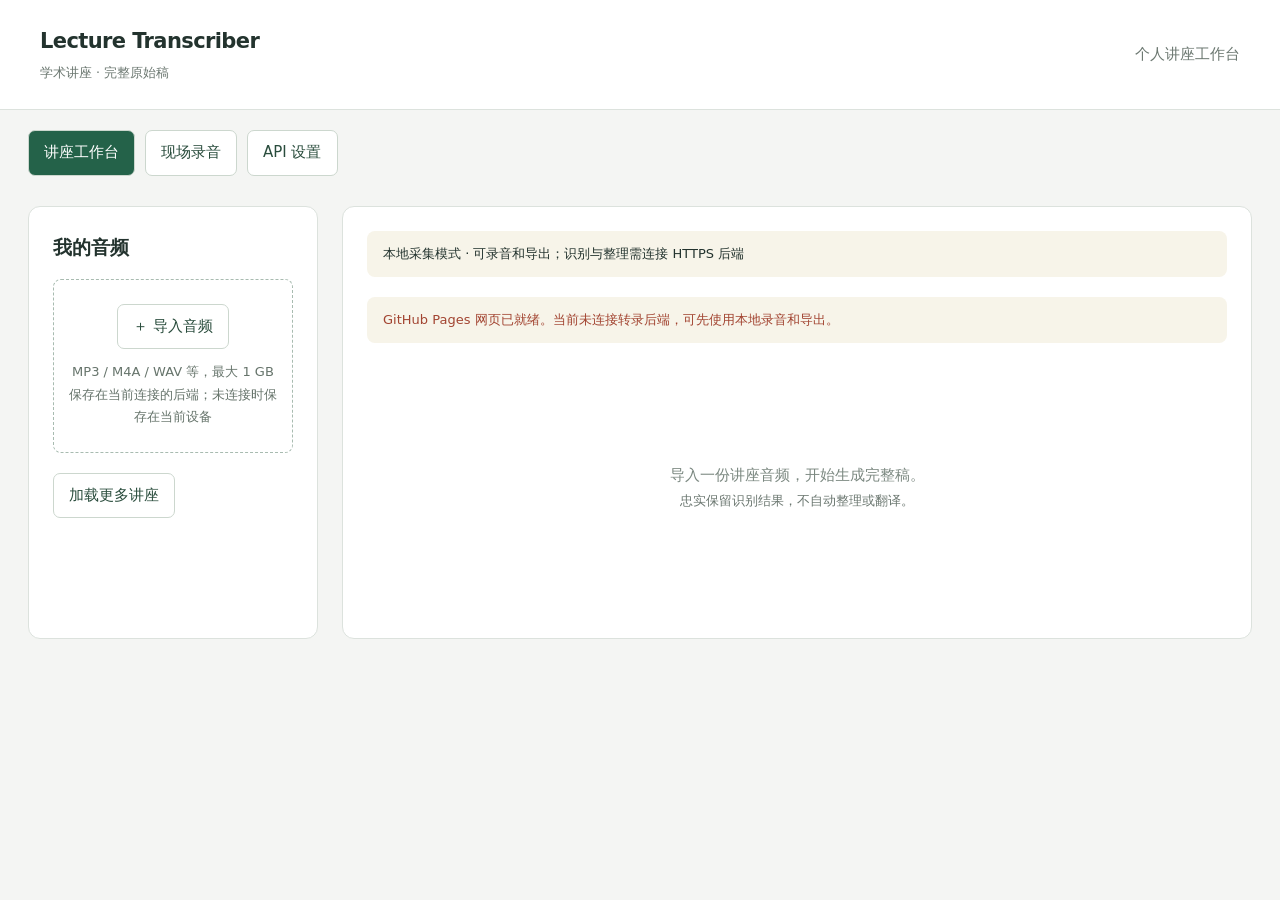
<file: site/index.html>
<!doctype html>
<html lang="zh-CN" data-host="pages">
<head>
  <meta charset="utf-8">
  <meta name="viewport" content="width=device-width,initial-scale=1">
  <title>Lecture Transcriber</title>
  <link rel="stylesheet" href="./static/style.css">
  <script defer src="./static/connection.js"></script>
  <script defer src="./static/app.js"></script>
  <script defer src="./static/workspace.js"></script>
  <script type="module" src="./static/recorder.js"></script>
  <link rel="manifest" href="./static/manifest.webmanifest">
  <meta name="theme-color" content="#246249">
  <meta name="apple-mobile-web-app-capable" content="yes">
  <link rel="apple-touch-icon" href="./static/icon-180.png">
</head>
<body>
<header><div><h1>Lecture Transcriber</h1><small>学术讲座 · 完整原始稿</small></div><span class="muted">个人讲座工作台</span></header>
<nav class="topnav"><button data-page="workspace">讲座工作台</button><button data-page="record">现场录音</button><button data-page="settings">API 设置</button></nav>
<main>
  <aside class="panel">
    <h2>我的音频</h2>
    <div class="drop">
      <label class="file">＋ 导入音频<input id="file" type="file" accept=".aac,.amr,.avi,.flac,.flv,.m4a,.mkv,.mov,.mp3,.mp4,.mpeg,.ogg,.opus,.wav,.webm,.wma,.wmv"></label>
      <p class="info">MP3 / M4A / WAV 等，最大 1 GB<br>保存在当前连接的后端；未连接时保存在当前设备</p>
      <div id="importProgress" class="import-progress" hidden>
        <div class="progress-heading"><span id="importLabel">保存到本机</span><strong id="importPercent">0%</strong></div>
        <div id="importBar" class="bar" role="progressbar" aria-label="保存到本机" aria-valuemin="0" aria-valuemax="100" aria-valuenow="0"><span></span></div>
        <div id="importMeta" class="progress-meta"></div>
      </div>
    </div>
    <div id="list"></div><button id="moreProjects">加载更多讲座</button>
  </aside>
  <section class="panel">
    <div id="config" class="notice">正在检查配置…</div>
    <div id="connection" class="notice error" role="status" hidden>暂时无法获取任务状态，请检查本机程序是否运行。下面保留最后一次获取的进度。</div>
    <div id="empty" class="empty">导入一份讲座音频，开始生成完整稿。<br><small>忠实保留识别结果，不自动整理或翻译。</small></div>
    <div id="detail" hidden>
      <h2 id="name"></h2>
      <details class="section-box"><summary>讲座信息</summary><div class="field-grid"><label>讲座名称<input id="projectTitle"></label><label>录音日期<input id="projectDate" type="date"></label><label class="wide">讲座主题<input id="projectTopic" placeholder="填写主题后，转录前自动生成术语，无需确认"></label></div><label><input id="diarization" type="checkbox"> 启用正式说话人分离（单声道，官方建议不超过两小时）</label><button id="saveProject">保存讲座信息</button><button id="again">保留版本并重新识别</button></details>
      <div id="state" class="info" aria-live="polite"></div>
      <div id="error" class="error" role="status"></div>
      <div class="progress-grid">
        <section class="progress-card">
          <div class="progress-heading"><h3>01 <span>上传音频</span></h3><strong id="cloudPercent">待上传</strong></div>
          <div id="cloudBar" class="bar" role="progressbar" aria-label="上传音频" aria-valuemin="0" aria-valuemax="100" aria-valuenow="0"><span></span></div>
          <div id="cloudLabel" class="progress-label">音频已在本机，尚未发送</div>
          <div id="cloudMeta" class="progress-meta"></div>
        </section>
        <section class="progress-card">
          <div class="progress-heading"><h3>02 <span>识别完整稿</span></h3><strong id="recognitionValue">待开始</strong></div>
          <div id="recognitionBar" class="bar" role="progressbar" aria-label="识别完整稿" aria-valuemin="0" aria-valuemax="100" aria-valuenow="0"><span></span></div>
          <div id="recognitionLabel" class="progress-label">上传完成后开始识别</div>
          <div id="recognitionMeta" class="progress-meta"></div>
        </section>
      </div>
      <div class="toolbar"><button id="start" class="primary">临时上传并转录</button></div>
      <p class="info">仅在点击转录后发送这份音频。使用百炼临时上传，无需配置自有 OSS；临时文件约 48 小时自动清理，应用无法提前删除。此通道仅供开发测试。识别可能产生费用，本机原音频始终保留。</p>
      <div class="toolbar">
        <select id="revision" aria-label="稿件历史版本"></select><button id="editVersion">编辑此版本</button>
        <button id="save">保存编辑稿</button><button id="txt">导出 TXT</button><button id="md">导出 Markdown</button><button id="json">导出稿件 JSON</button>
      </div>
      <div class="toolbar"><label><input id="includeTime" type="checkbox"> 导出时间戳</label><label><input id="includeSpeaker" type="checkbox"> 导出说话人</label><label><input id="paragraphMode" type="checkbox" checked> 段落视图</label><button id="lightTidy">轻度整理</button><button id="deepTidy">深度整理</button><button id="showDiff">与来源版本比较</button></div>
      <div class="toolbar"><button id="restoreDraft" hidden>恢复本地未提交草稿</button><span id="draftStatus" class="info"></span></div><div id="aiActions" class="info" role="status"></div>
      <div id="paragraphs"></div>
      <textarea id="text" readonly aria-label="完整稿内容" placeholder="识别完成后，完整文字将在这里显示。"></textarea>
      <pre id="diff" hidden></pre><pre id="modelRuns" hidden></pre>
      <details class="section-box"><summary>专业词汇表</summary><p class="info">词汇仅作识别辅助，不强制替换原话。权重 1–5；更改应用于新任务和下次实时连接。</p><div id="vocabStatus" class="info"></div><div id="vocabEntries"></div><button id="addVocab">添加词条</button><button id="saveVocab">保存词汇表</button><button id="generateVocab">根据主题重新生成</button><label>领域背景<textarea id="vocabBackground" class="short"></textarea></label><label>上下文（最多400字）<textarea id="vocabContext" maxlength="400" class="short"></textarea></label></details>
      <details class="section-box"><summary>说话人</summary><div id="speakerEntries"></div><button id="saveSpeakers">保存说话人名称</button><p class="info">实时阶段不区分说话人；完整音频识别后正式编号。不同任务的编号不自动认定为同一人。</p></details>
      <div class="toolbar"><button id="backupProject">导出完整项目备份</button><button id="downloadAudio">导出原音频</button><button id="stopWaiting">停止本地等待</button><button id="deleteProject">删除项目</button><button id="showRuns">查看模型调用记录</button></div>
      <p class="info">原始识别稿始终保留。编辑稿需点击保存；每次保存均保留本地历史快照。不自动润色或翻译，请结合原音频核对。识别前校验音频并将所有音轨、声道混合为无损单声道副本，原音频保留。重叠讲话仍可能难以辨认。默认不启用说话人分离。</p>
    </div>
  </section>
</main>
<section id="recordPage" class="page-panel" hidden>
  <h2>现场录音</h2><p class="info">iPhone 请在 Safari 中“添加到主屏幕”。只支持前台录音；后台、锁屏和系统中断可能停止录音，真实 iPhone 尚待验收。</p>
  <div class="field-grid"><label>讲座名称<input id="recordTitle" placeholder="现场录音"></label><label>讲座主题<input id="recordTopic" placeholder="用于自动生成专业词汇"></label></div>
  <label><input id="enableLive" type="checkbox"> 开启实时识别（会通过后端发送实时音频，可能产生费用）</label>
  <div class="record-clock"><strong id="recordDuration">0:00</strong><span id="recordState">尚未开始</span></div>
  <div class="health-grid"><div id="recordNetwork">检查网络…</div><div id="recordSave">暂无音频片段</div><div id="recordLive">实时识别未开启</div><div id="recordWake">录音时会尝试请求屏幕常亮</div></div>
  <div id="recordNotice" class="notice" role="status">每个片段在本地数据库确认保存后，才显示已保存。</div>
  <div class="toolbar"><button id="startRecord" class="primary">开始录音</button><button id="pauseRecord" disabled>暂停</button><button id="stopRecord" disabled>结束录音</button><button id="emergencyAudio">导出未保存的内存片段</button><select id="liveMode" aria-label="实时稿显示模式"><option value="subtitle">字幕模式</option><option value="document">文档模式</option></select></div>
  <div id="liveSubtitle" class="subtitle" aria-live="polite">等待识别文字…</div><pre id="liveDocument" class="live-document" hidden></pre>
  <div id="recordTransfer" class="info" role="status"></div><progress id="recordUploadProgress" max="100" value="0" hidden aria-label="上传到私人后端"></progress><div id="localStorageUsed" class="info"></div><h3>本机录音与恢复</h3><p class="info">浏览器存储可能被系统清理，请及时导出音频；异常退出恢复不保证末尾片段可播放。这里不会自动删除片段。</p><div id="localRecordings"></div>
  <label class="file">恢复录音备份（选择音频及录音信息 JSON）<input id="restoreRecording" type="file" multiple accept="audio/*,.json,.webm,.m4a,.wav"></label>
</section>
<section id="settingsPage" class="page-panel" hidden>
  <section id="backendConnection" hidden><h2>连接私人转录后端</h2><p class="info">GitHub Pages 只托管网页。本地录音、保存和导出无需后端；实时识别、完整转录和整理需要另外运行的 HTTPS 后端。此处不填写百炼 API Key。</p><label>HTTPS 后端地址<input id="backendAddress" type="url" placeholder="https://backend.example.com"></label><button id="saveBackend">保存后端地址</button><button id="disconnectBackend">断开后端</button><div id="backendStatus" class="info"></div><hr></section>
  <h2>API 设置</h2><p class="info">密钥保存在后端，不返回给浏览器。留空密钥表示保留现有配置。</p>
  <div class="field-grid"><label>百炼 Workspace ID<input id="settingWorkspace"></label><label>地域<select id="settingRegion"><option value="cn-beijing">北京</option><option value="ap-southeast-1">新加坡</option></select></label><label>百炼 API Key<input id="settingKey" type="password" autocomplete="new-password"></label><label>整理 / 词汇模型<input id="settingModel" placeholder="填写你开通的 LLM 模型 ID"></label><label>可选 LLM Base URL<input id="settingBase" placeholder="默认使用百炼兼容接口"></label><label>可选 LLM API Key<input id="settingLlmKey" type="password" autocomplete="new-password"></label></div><button id="saveSettings">保存设置</button>
  <hr><h3>手动迁移与恢复</h3><p class="info">在设备间手动传输备份，不自动云同步。录音页面可直接导出本机音频；工作台可导出完整项目 ZIP。</p><label class="file">恢复项目备份<input type="file" id="restoreProject" accept=".zip"></label><div id="restoreStatus" class="info"></div>
  <hr><h3>设备能力与真机验收</h3><button id="deviceCheck">检查并导出设备能力报告</button><pre id="deviceReport"></pre><p class="info">能力检测不等于长时间录音验收。iPhone 需实际检查麦克风、暂停继续、断网、锁屏中断、存储失败和片段恢复。</p>
</section>
<dialog id="loginDialog"><h2>私人访问</h2><label>访问口令<input id="accessToken" type="password" autocomplete="current-password"></label><button id="loginButton">登录</button><div id="loginError" class="error"></div></dialog>
<div id="message" role="status" hidden></div>
</body>
</html>
</file>
<file: site/static/style.css>
*{box-sizing:border-box}
[hidden]{display:none!important}
body{margin:0;background:#f4f5f3;color:#23332e;font:15px/1.7 system-ui,'Microsoft YaHei',sans-serif}
header{padding:24px 40px;background:white;border-bottom:1px solid #dce2dd;display:flex;justify-content:space-between;align-items:center}
h1{font-size:21px;margin:0;letter-spacing:-.6px}small,.muted{color:#6b7770}
main{max-width:1400px;margin:30px auto;padding:0 28px;display:grid;grid-template-columns:290px minmax(0,1fr);gap:24px}
.panel{background:white;border:1px solid #dce2dd;border-radius:12px;padding:24px;min-width:0}
h2{margin:0 0 16px;font-size:19px;overflow-wrap:anywhere}
button,.file{border:1px solid #ccd7ce;border-radius:7px;background:white;color:#294c3c;padding:9px 15px;cursor:pointer;font:inherit;display:inline-block}
button:hover,.file:hover{background:#edf3ed}button.primary{background:#246249;color:white;border-color:#246249}
button:disabled{opacity:.55;cursor:default}input[type=file]{display:none}
.file:has(input:disabled){opacity:.5;cursor:default}
.drop{border:1px dashed #a8bbb0;padding:24px 14px;text-align:center;border-radius:8px;margin-bottom:20px}
.drop p{margin:12px 0 0}.item{display:block;text-align:left;width:100%;margin:8px 0;overflow-wrap:anywhere}
.selected{border-color:#246249;background:#edf3ed}.status{font-size:12px;color:#65786d}
.toolbar{display:flex;gap:8px;flex-wrap:wrap;margin:18px 0}
textarea{width:100%;min-height:400px;border:1px solid #dce2dd;border-radius:8px;padding:24px;font:16px/2 system-ui;resize:vertical;color:#243b2f}
#message{position:fixed;bottom:22px;left:50%;transform:translateX(-50%);background:#253e31;color:white;padding:12px 24px;border-radius:9px;max-width:85%;z-index:10}
.notice{padding:12px 16px;background:#f7f4e9;border-radius:8px;margin-bottom:20px;font-size:13px}
.error{color:#a24431;overflow-wrap:anywhere}.empty{padding:100px 20px;text-align:center;color:#7b8880}
.info{font-size:13px;color:#66746b}select{padding:9px;border:1px solid #ccd7ce;border-radius:7px;font:inherit}
.progress-grid{display:grid;grid-template-columns:1fr 1fr;gap:16px;margin-top:20px}
.progress-card{border:1px solid #dce2dd;background:#fcfdfb;border-radius:10px;padding:18px;min-width:0}
.progress-heading{display:flex;align-items:center;justify-content:space-between;gap:8px;margin-bottom:14px;font-size:13px}
.progress-heading h3{margin:0;color:#85978c;font-size:12px;font-weight:500;white-space:nowrap}
.progress-heading h3 span{margin-left:8px;color:#263f30;font-size:14px;font-weight:600}
.progress-heading strong{color:#246249;font-size:13px;white-space:nowrap;font-variant-numeric:tabular-nums}
.bar{height:8px;border-radius:8px;background:#e7ede7;overflow:hidden;position:relative}
.bar span{display:block;height:100%;width:0;background:#2c7957;border-radius:inherit;transition:width .3s ease}
.bar.indeterminate span{width:35%;animation:flow 1.8s ease-in-out infinite}
.bar.failed span{background:#ae5a43}.bar.paused span{background:#a3b0a5}
.progress-label{font-size:13px;margin-top:12px;color:#3b5445;min-height:23px}
.progress-meta{font-size:12px;color:#748177;min-height:20px;margin-top:4px;font-variant-numeric:tabular-nums}
.import-progress{text-align:left;margin-top:20px}.import-progress .progress-heading{margin-bottom:8px}
@keyframes flow{0%{transform:translateX(-110%)}100%{transform:translateX(390%)}}
@media(prefers-reduced-motion:reduce){.bar.indeterminate span{animation:none;transform:translateX(90%)}.bar span{transition:none}}
@media(max-width:900px){main{grid-template-columns:240px minmax(0,1fr);padding:0 18px;gap:16px}.panel{padding:18px}.progress-grid{grid-template-columns:1fr}}
@media(max-width:650px){main{grid-template-columns:1fr}header{padding:18px}header>.muted{display:none}textarea{min-height:300px}}
.topnav{display:flex;gap:10px;max-width:1400px;margin:20px auto 0;padding:0 28px}.topnav button[aria-current=page]{background:#246249;color:white}
.page-panel{max-width:1100px;margin:28px auto;padding:28px;background:white;border:1px solid #dce2dd;border-radius:12px}
.field-grid{display:grid;grid-template-columns:1fr 1fr;gap:14px;margin:16px 0}.field-grid .wide{grid-column:1/-1}label{font-size:13px;color:#4a6152}label>input:not([type=checkbox]):not([type=file]),label>select{display:block;width:100%;margin:5px 0;padding:9px;border:1px solid #ccd7ce;border-radius:6px;font:inherit}
.section-box{margin:16px 0;border:1px solid #dce2dd;border-radius:8px;padding:14px}.section-box summary{cursor:pointer;font-weight:600}.short{min-height:70px;font-size:14px;padding:10px}
.vocab-row{display:grid;grid-template-columns:1fr 1fr 65px 70px;gap:6px;margin:8px 0}.vocab-row input{min-width:0;padding:8px;border:1px solid #ccd7ce;border-radius:6px}.paragraph{margin:12px 0;padding:12px;border:1px solid #e1e8e1;border-radius:7px}.paragraph .meta{font-size:12px;color:#748177}.paragraph textarea{min-height:100px;padding:10px;border:0}.paragraph p{white-space:pre-wrap;margin:6px 0}
pre{white-space:pre-wrap;overflow-wrap:anywhere;background:#f4f6f3;padding:16px;font:14px/1.8 system-ui}.record-clock{display:flex;gap:20px;align-items:center;margin:24px 0}.record-clock strong{font-size:40px;font-variant-numeric:tabular-nums}.health-grid{display:grid;grid-template-columns:1fr 1fr;gap:12px;margin-bottom:20px;font-size:13px;color:#4a6152}.subtitle{padding:30px;background:#183b2a;color:white;border-radius:10px;font-size:26px;min-height:130px}.local-recording{border-top:1px solid #dce2dd;padding:18px 0}.local-recording button{margin:4px}.live-document{min-height:200px}dialog{border:1px solid #b8c8bb;border-radius:12px;max-width:90vw}dialog::backdrop{background:#183b2a88}
@media(max-width:650px){.field-grid,.health-grid{grid-template-columns:1fr}.page-panel{margin:16px;padding:18px}.vocab-row{grid-template-columns:1fr 1fr 55px}.vocab-row button{grid-column:1/-1}.topnav{padding:0 18px}.record-clock strong{font-size:32px}}
</file>
